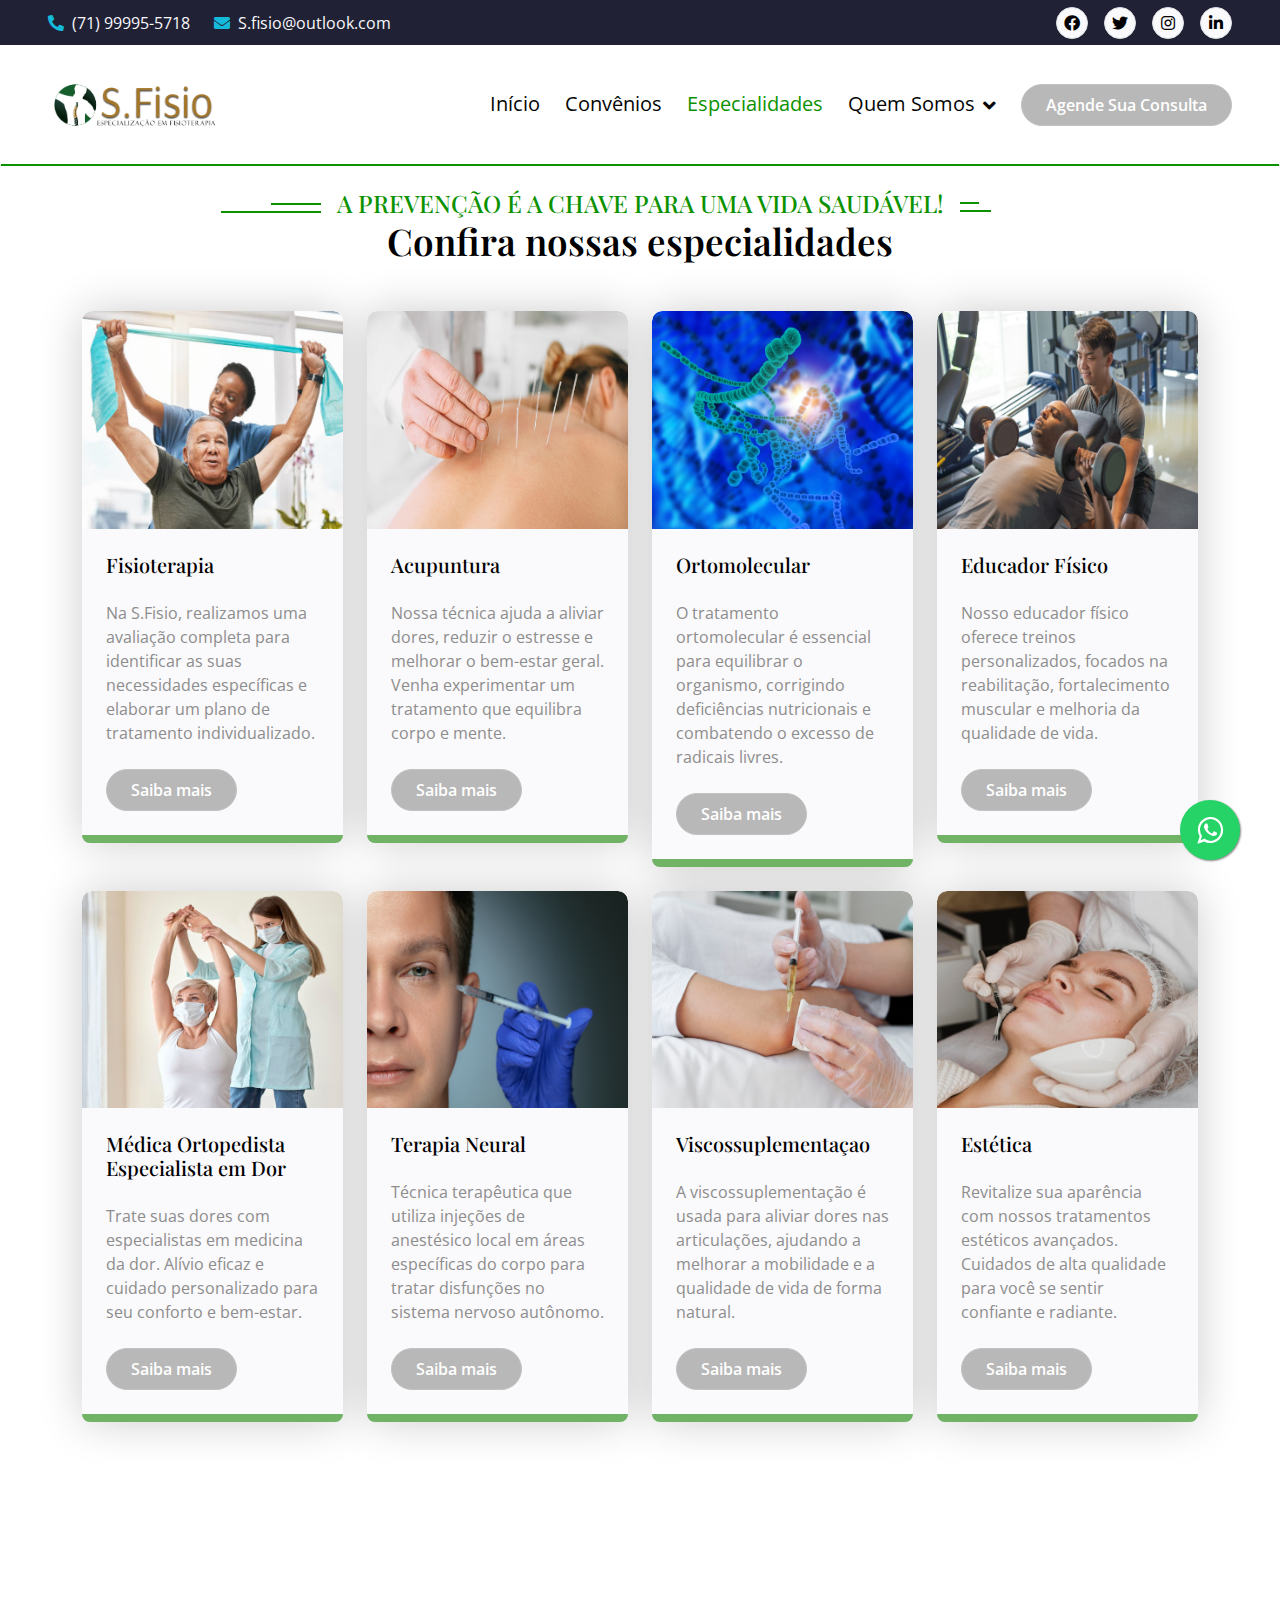
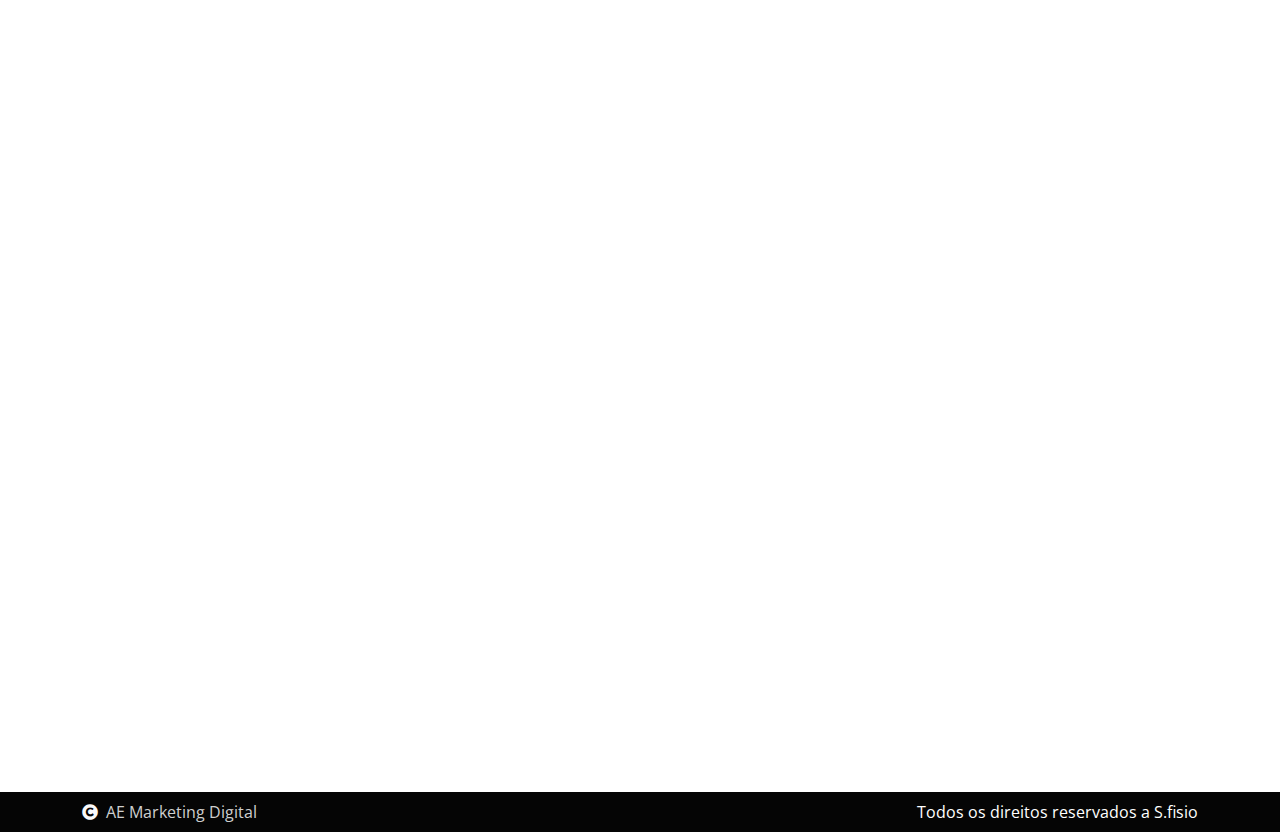
<file: especialidades.html>
<!DOCTYPE html>
<html lang="pt-br">

    <head>
        <meta charset="utf-8">
        <title>S.fisio | Especialidade | Terapia</title>
        <meta content="width=device-width, initial-scale=1.0" name="viewport">
        <meta content="" name="keywords">
        <meta content="" name="description">

        <!-- Google Web Fonts -->
        <link rel="preconnect" href="https://fonts.googleapis.com">
        <link rel="preconnect" href="https://fonts.gstatic.com" crossorigin>
        <link href="https://fonts.googleapis.com/css2?family=Open+Sans:wght@400;500;600&family=Playfair+Display:wght@400;500;600&display=swap" rel="stylesheet"> 

        <!-- Icon Font Stylesheet -->
        <link rel="stylesheet" href="https://use.fontawesome.com/releases/v5.15.4/css/all.css"/>
        <link href="https://cdn.jsdelivr.net/npm/bootstrap-icons@1.4.1/font/bootstrap-icons.css" rel="stylesheet">

        <!-- Libraries Stylesheet -->
        <link href="lib/animate/animate.min.css" rel="stylesheet">
        <link href="lib/owlcarousel/assets/owl.carousel.min.css" rel="stylesheet">


        <!-- Customized Bootstrap Stylesheet -->
        <link href="css/bootstrap.min.css" rel="stylesheet">

        <!-- Template Stylesheet -->
        <link href="css/style.css" rel="stylesheet">
        <link rel="stylesheet" href="https://maxcdn.bootstrapcdn.com/font-awesome/4.5.0/css/font-awesome.min.css">
      
<script type="text/javascript">
    window.onload = function() {
        // Cria o botão do WhatsApp dinamicamente
        var script = document.createElement('div');
        script.innerHTML = `
            <a href="https://wa.me/5571999955718?text=Olá%20quero%20agendar%20uma%20avaliação!"
               class="whatsapp-button" target="_blank">
                <i class="fa fa-whatsapp"></i>
            </a>
            <style>
                .whatsapp-button {
                    position: fixed;
                    width: 60px;
                    height: 60px;
                    bottom: 40px;
                    right: 40px;
                    background-color: #25d366;
                    color: #FFF;
                    border-radius: 50%;
                    text-align: center;
                    font-size: 30px;
                    box-shadow: 1px 1px 2px #888;
                    z-index: 1000;
                    display: flex;
                    justify-content: center;
                    align-items: center;
                    animation: pulse 1.5s infinite;
                }
                
                .whatsapp-button i {
                    line-height: 60px; /* Garante que o ícone fique centralizado verticalmente */
                }
                
                @keyframes pulse {
                    0% {
                        transform: scale(1);
                    }
                    50% {
                        transform: scale(1.1);
                    }
                    100% {
                        transform: scale(1);
                    }
                }
            </style>
        `;
        document.body.appendChild(script);
    };
</script>
     
    </head>
    <body>
        <!-- Spinner Start -->
        <div id="spinner" class="show bg-white position-fixed translate-middle w-100 vh-100 top-50 start-50 d-flex align-items-center justify-content-center">
            <div class="spinner-border text-primary" style="width: 3rem; height: 3rem;" role="status">
                <span class="sr-only">Loading...</span>
            </div>
        </div>
        <!-- Spinner End -->
        <!-- Topbar Start -->
        <div class="container-fluid bg-dark px-5 d-none d-lg-block">
            <div class="row gx-0 align-items-center" style="height: 45px;">
                <div class="col-lg-8 text-center text-lg-start mb-lg-0">
                    <div class="d-flex flex-wrap">
                        <a href="https://api.whatsapp.com/send?phone=5571999955718&text=Ol%C3%A1,%20quero%20realizar%20uma%20avalia%C3%A7%C3%A3o!" class="text-light me-4"><i class="fas fa-phone-alt text-primary me-2"></i>(71) 99995-5718</a>
                        <a href="#" class="text-light me-0"><i class="fas fa-envelope text-primary me-2"></i>S.fisio@outlook.com</a>
                    </div>
                </div>
                <div class="col-lg-4 text-center text-lg-end">
                    <div class="d-flex align-items-center justify-content-end">
                        <a href="#" class="btn btn-light btn-square border rounded-circle nav-fill me-3"><i class="fab fa-facebook-f"></i></a>
                        <a href="#" class="btn btn-light btn-square border rounded-circle nav-fill me-3"><i class="fab fa-twitter"></i></a>
                        <a href="#" class="btn btn-light btn-square border rounded-circle nav-fill me-3"><i class="fab fa-instagram"></i></a>
                        <a href="#" class="btn btn-light btn-square border rounded-circle nav-fill me-0"><i class="fab fa-linkedin-in"></i></a>
                    </div>
                </div>
            </div>
        </div>
        <!-- Topbar End -->
        <!-- Navbar & Hero Start -->
        <div class="container-fluid position-relative p-0">
            <nav class="navbar navbar-expand-lg navbar-light bg-white px-4 px-lg-5 py-3 py-lg-0">
                <a href="index.html" class="navbar-brand p-0">
                    <img src="imagem/logo.G.png" alt="Logo">
                </a>
                <button class="navbar-toggler" type="button" data-bs-toggle="collapse" data-bs-target="#navbarCollapse">
                    <span class="fa fa-bars"></span>
                </button>
                <div class="collapse navbar-collapse" id="navbarCollapse">
                    <div class="navbar-nav ms-auto py-0">
                        <a href="index.html" class="nav-item nav-link">Início</a>
                        <a href="convenio.html" class="nav-item nav-link">Convênios</a>
                        <a href="especialidades.html" class="nav-item nav-link active">Especialidades</a>
                        <div class="nav-item dropdown">
                            <a href="#" class="nav-link dropdown-toggle" data-bs-toggle="dropdown">Quem Somos</a>
                            <div class="dropdown-menu m-0">
                                <a href="#" class="dropdown-item">Sobre Nós</a>
                                <a href="sobre.nos.html" class="dropdown-item">Nossa Equipe</a>
                                <a href="nossa.equipe.html" class="dropdown-item">História</a>
                                <a href="historia.html" ></a>
                            </div>
                        </div>
                    </div>
                    <a href="https://api.whatsapp.com/send?phone=5571999955718&text=Ol%C3%A1,%20quero%20realizar%20uma%20avalia%C3%A7%C3%A3o!" class="btn btn-primary rounded-pill text-white py-2 px-4 flex-wrap flex-sm-shrink-0">Agende Sua Consulta</a>
                </div>
            </nav>
        </div>
        <!-- Header End -->

        <div class="mt-5 container-fluid service py-5">
            <div class="container py-5">
                <div class="section-title mb-5 wow fadeInUp" data-wow-delay="0.1s">
                    <div class="sub-style">
                        <h4 class="sub-title px-3 mb-0">A prevenção é a chave para uma vida saudável!</h4>
                    </div>
                    <h1 class="display-3 mb-4">Confira nossas especialidades</h1>
                   </div>
                    <div class="row g-4 justify-content-center">
                    <div class="col-md-6 col-lg-4 col-xl-3 wow fadeInUp" data-wow-delay="0.1s">
                        <div class="service-item rounded">
                           <div class="service-img rounded-top">
                                <img src="imagem/fisioterapia.jpeg" class="img-fluid rounded-top w-100" alt="fisioterapia">
                           </div>
                            <div class="service-content rounded-bottom bg-light p-4">
                                <div class="service-content-inner">
                                    <h5 class="mb-4">Fisioterapia</h5>
                                    <p class="mb-4">Na S.Fisio, realizamos uma avaliação completa para identificar as suas necessidades específicas e elaborar um plano de tratamento individualizado.</p>
                                    <a href="#" class="btn btn-primary rounded-pill text-white py-2 px-4 mb-2">Saiba mais</a>
                                </div>
                            </div>
                        </div>
                    </div>
                    <div class="col-md-6 col-lg-4 col-xl-3 wow fadeInUp" data-wow-delay="0.1s">
                        <div class="service-item rounded">
                           <div class="service-img rounded-top">
                                <img src="imagem/acupuntura.jpg" class="img-fluid rounded-top w-100" alt="acupuntura">
                           </div>
                            <div class="service-content rounded-bottom bg-light p-4">
                                <div class="service-content-inner">
                                    <h5 class="mb-4">Acupuntura</h5>
                                    <p class="mb-4">Nossa técnica ajuda a aliviar dores, reduzir o estresse e melhorar o bem-estar geral. Venha experimentar um tratamento que equilibra corpo e mente.
                                   </p>
                                    <a href="#" class="btn btn-primary rounded-pill text-white py-2 px-4 mb-2">Saiba mais</a>
                                </div>
                            </div>
                        </div>
                    </div>
                    <div class="col-md-6 col-lg-4 col-xl-3 wow fadeInUp" data-wow-delay="0.1s">
                        <div class="service-item rounded">
                           <div class="service-img rounded-top">
                                <img src="imagem/ortomolecular.jpg" class="img-fluid rounded-top w-100" alt="Ortomolecular">
                           </div>
                            <div class="service-content rounded-bottom bg-light p-4">
                                <div class="service-content-inner">
                                    <h5 class="mb-4">Ortomolecular</h5>
                                    <p class="mb-4">O tratamento ortomolecular é essencial para equilibrar o organismo, corrigindo deficiências nutricionais e combatendo o excesso de radicais livres.</p>
                                    <a href="#" class="btn btn-primary rounded-pill text-white py-2 px-4 mb-2">Saiba mais</a>
                                </div>
                            </div>
                        </div>
                    </div>
                    <div class="col-md-6 col-lg-4 col-xl-3 wow fadeInUp" data-wow-delay="0.1s">
                        <div class="service-item rounded">
                           <div class="service-img rounded-top">
                                <img src="imagem/educador-fisico.jpg" class="img-fluid rounded-top w-100" alt="Clínico Geral">
                           </div>
                            <div class="service-content rounded-bottom bg-light p-4">
                                <div class="service-content-inner">
                                    <h5 class="mb-4">Educador Físico</h5>
                                    <p class="mb-4">Nosso educador físico oferece treinos personalizados, focados na reabilitação, fortalecimento muscular e melhoria da qualidade de vida.</p>
                                    <a href="#" class="btn btn-primary rounded-pill text-white py-2 px-4 mb-2">Saiba mais</a>
                                </div>
                            </div>
                        </div>
                    </div>
                    <div class="col-md-6 col-lg-4 col-xl-3 wow fadeInUp" data-wow-delay="0.1s">
                        <div class="service-item rounded">
                           <div class="service-img rounded-top">
                                <img src="imagem/da.dor.jpg" class="img-fluid rounded-top w-100" alt="medicina da dor">
                           </div>
                            <div class="service-content rounded-bottom bg-light p-4">
                                <div class="service-content-inner">
                                    <h5 class="mb-4">Médica Ortopedista Especialista em Dor</h5>
                                    <p class="mb-4">Trate suas dores com especialistas em medicina da dor. Alívio eficaz e cuidado personalizado para seu conforto e bem-estar.</p>
                                    <a href="#" class="btn btn-primary rounded-pill text-white py-2 px-4 mb-2">Saiba mais</a>
                                </div>
                            </div>
                        </div>
                    </div>
                    <div class="col-md-6 col-lg-4 col-xl-3 wow fadeInUp" data-wow-delay="0.1s">
                        <div class="service-item rounded">
                           <div class="service-img rounded-top">
                                <img src="imagem/neural.jpg" class="img-fluid rounded-top w-100" alt="ortopedica">
                           </div>
                            <div class="service-content rounded-bottom bg-light p-4">
                                <div class="service-content-inner">
                                    <h5 class="mb-4">Terapia Neural</h5>
                                    <p class="mb-4">Técnica terapêutica que utiliza injeções de anestésico local em áreas específicas do corpo para tratar disfunções no sistema nervoso autônomo.</p>
                                    <a href="#" class="btn btn-primary rounded-pill text-white py-2 px-4 mb-2">Saiba mais</a>
                                </div>
                            </div>
                        </div>
                    </div>
                    <div class="col-md-6 col-lg-4 col-xl-3 wow fadeInUp" data-wow-delay="0.1s">
                        <div class="service-item rounded">
                           <div class="service-img rounded-top">
                                <img src="imagem/viscossuplementaçao.jpg" class="img-fluid rounded-top w-100" alt="ortopedica">
                           </div>
                            <div class="service-content rounded-bottom bg-light p-4">
                                <div class="service-content-inner">
                                    <h5 class="mb-4">Viscossuplementaçao</h5>
                                    <p class="mb-4">A viscossuplementação é usada para aliviar dores nas articulações, ajudando a melhorar a mobilidade e a qualidade de vida de forma natural.</p>
                                    <a href="#" class="btn btn-primary rounded-pill text-white py-2 px-4 mb-2">Saiba mais</a>
                                </div>
                            </div>
                        </div>
                    </div>
                    <div class="col-md-6 col-lg-4 col-xl-3 wow fadeInUp" data-wow-delay="0.1s">
                        <div class="service-item rounded">
                           <div class="service-img rounded-top">
                                <img src="imagem/esteticista.jpg" class="img-fluid rounded-top w-100" alt="esteticista">
                           </div>
                            <div class="service-content rounded-bottom bg-light p-4">
                                <div class="service-content-inner">
                                    <h5 class="mb-4">Estética</h5>
                                    <p class="mb-4">Revitalize sua aparência com nossos tratamentos estéticos avançados. Cuidados de alta qualidade para você se sentir confiante e radiante. </p>
                                    <a href="#" class="btn btn-primary rounded-pill text-white py-2 px-4 mb-2">Saiba mais</a>
                                </div>
                            </div>
                        </div>
                    </div>
                    <div class="col-md-6 col-lg-4 col-xl-3 wow fadeInUp" data-wow-delay="0.1s">
                        <div class="service-item rounded">
                           <div class="service-img rounded-top">
                                <img src="imagem/nutricionista.jpg" class="img-fluid rounded-top w-100" alt="nutricionista">
                           </div>
                            <div class="service-content rounded-bottom bg-light p-4">
                                <div class="service-content-inner">
                                    <h5 class="mb-4">Nutricionista</h5>
                                    <p class="mb-4">Transforme sua saúde com a orientação dos nossos nutricionistas. Planos alimentares feitos sob medida para melhorar sua qualidade de vida.</p>
                                    <a href="#" class="btn btn-primary rounded-pill text-white py-2 px-4 mb-2">Saiba mais</a>
                                </div>
                            </div>
                        </div>
                    </div>
                    <div class="col-md-6 col-lg-4 col-xl-3 wow fadeInUp" data-wow-delay="0.1s">
                        <div class="service-item rounded">
                           <div class="service-img rounded-top">
                                <img src="imagem/ortopedica.jpg" class="img-fluid rounded-top w-100" alt="ortopedica">
                           </div>
                            <div class="service-content rounded-bottom bg-light p-4">
                                <div class="service-content-inner">
                                    <h5 class="mb-4">Ortopedia</h5>
                                    <p class="mb-4">Cuide da sua saúde óssea e articular com nossos especialistas em ortopedia. Tratamentos avançados para sua mobilidade e qualidade de vida. </p>
                                    <a href="#" class="btn btn-primary rounded-pill text-white py-2 px-4 mb-2">Saiba mais</a>
                                </div>
                            </div>
                        </div>
                    </div>
                    <div class="col-md-6 col-lg-4 col-xl-3 wow fadeInUp" data-wow-delay="0.1s">
                        <div class="service-item rounded">
                           <div class="service-img rounded-top">
                                <img src="imagem/psicologo.jpg" class="img-fluid rounded-top w-100" alt="psicologo">
                           </div>
                            <div class="service-content rounded-bottom bg-light p-4">
                                <div class="service-content-inner">
                                    <h5 class="mb-4">Psicólogo</h5>
                                    <p class="mb-4">Te conduziremos à autodescoberta, à compreensão sobre as suas dificuldades e a forma com que se relaciona com o seu “mundo interior” e exterior. </p>
                                    <a href="#" class="btn btn-primary rounded-pill text-white py-2 px-4 mb-2">Saiba mais</a>
                                </div>
                            </div>
                        </div>
                    </div>
                    <div class="col-12 text-center wow fadeInUp" data-wow-delay="0.1s">
                    </div>
                </div>
            </div>
        </div>
        <!-- Services End -->

        <div class="container-fluid footer py-1.5 wow fadeIn" data-wow-delay="0.2s">
            <div class="container py-2">
                <div class="row g-5">
                    <div class="col-md-6 col-lg-6 col-xl-3">
                        <div class="footer-item d-flex flex-column">
                            <h4 class="text-white mb-4"><i class="fas fa-star-of-life me-3"></i>S.Fisio</h4>
                                <div class="d-flex align-items-center">
                                <i class="fas fa-share fa-2x text-white me-2"></i>
                                <a class="btn-square btn btn-primary text-white rounded-circle mx-1" href=""><i class="fab fa-facebook-f"></i></a>
                                <a class="btn-square btn btn-primary text-white rounded-circle mx-1" href=""><i class="fab fa-twitter"></i></a>
                                <a class="btn-square btn btn-primary text-white rounded-circle mx-1" href=""><i class="fab fa-instagram"></i></a>
                                <a class="btn-square btn btn-primary text-white rounded-circle mx-1" href="https://www.instagram.com/s.fisioclinica_/"><i class="fab fa-linkedin-in"></i></a>
                            </div>
                        </div>
                    </div>
                    
                    <div class="col-md-6 col-lg-6 col-xl-3">
                        <div class="footer-item d-flex flex-column">
                            <h4 class="mb-4 text-white">Serviços</h4>
                            <a href=""><i class="fas fa-angle-right me-2"></i>Início</a>
                            <a href="index.html"><i class="fas fa-angle-right me-2"></i> Convenios</a>
                            <a href="convenio.html"><i class="fas fa-angle-right me-2"></i> Especialidades</a>
                         </div>
                    </div>
                    <div class="col-md-6 col-lg-6 col-xl-3">
                        <div class="footer-item d-flex flex-column">
                            <h4 class="mb-4 text-white">Contato - Endereço</h4>
                            <a href=""><i class="fa fa-map-marker-alt me-2"></i>  Ed. Evolution Business - Av. São Rafael, 1405 - loja 09 - São Rafael, Salvador - BA</a>
                            <a href=""><i class="fas fa-envelope me-2"></i> s.fisio.com.br</a>
                            <a href=""><i class="fas fa-envelope me-2"></i>s.fisio@outlook.com</a>
                            <a href=""><i class="fas fa-phone me-2"></i>(71) 3500-5313</a>
                            <a href="https://api.whatsapp.com/send?phone=5571999955718&text=Ol%C3%A1,%20quero%20realizar%20uma%20avalia%C3%A7%C3%A3o!" class="mb-3"><i class="fas fa-print me-2"></i> (71) 99995-5718</a>
                        </div>
                    </div>
                </div>
            </div>
        </div>
        <!-- Footer End -->
        
        <!-- Copyright Start -->
        <div class="container-fluid copyright py-2">
            <div class="container">
                <div class="row g-4 align-items-center">
                    <div class="col-md-6 text-center text-md-start mb-md-0">
                        <span class="text-white"><a href="#"><i class="fas fa-copyright text-light me-2"></i>AE Marketing Digital</a></span>
                    </div>
                    <div class="col-md-6 text-center text-md-end text-white">
                       Todos os direitos reservados a S.fisio<a class="border-bottom" href="https://htmlcodex.com"> <a class="border-bottom"></a>
                    </div>
                </div>
            </div>
        </div>
        <!-- Copyright End -->
        <!-- JavaScript Libraries -->
        <script src="https://ajax.googleapis.com/ajax/libs/jquery/3.6.4/jquery.min.js"></script>
        <script src="https://cdn.jsdelivr.net/npm/bootstrap@5.0.0/dist/js/bootstrap.bundle.min.js"></script>
        <script src="lib/wow/wow.min.js"></script>
        <script src="lib/easing/easing.min.js"></script>
        <script src="lib/waypoints/waypoints.min.js"></script>
        <script src="lib/owlcarousel/owl.carousel.min.js"></script>
        

        <!-- Template Javascript -->
        <script src="js/main.js"></script>
        

        
    </body>

</html>
</file>
<file: css/style.css>
/*** Spinner Start ***/
/*** Spinner ***/
#spinner {
    opacity: 0;
    visibility: hidden;
    transition: opacity .5s ease-out, visibility 0s linear .5s;
    z-index: 99999;
}

#spinner.show {
    transition: opacity .5s ease-out, visibility 0s linear 0s;
    visibility: visible;
    opacity: 1;
}
/*** Spinner End ***/


/*** Button Start ***/
.btn {
    font-weight: 600;
    transition: .5s;
    }

.btn-square {
    width: 32px;
    height: 32px;
}

.btn-sm-square {
    width: 34px;
    height: 34px;
}

.btn-md-square {
    width: 44px;
    height: 44px;
}

.btn-lg-square {
    width: 56px;
    height: 56px;
}

.btn-square,
.btn-sm-square,
.btn-md-square,
.btn-lg-square {
    padding: 0;
    display: flex;
    align-items: center;
    justify-content: center;
    font-weight: normal;
    border-radius: 50%;
}

.btn.btn-primary {
    box-shadow: inset 0 0 0 0 var(--bs-primary);
}

.btn.btn-primary:hover {
    box-shadow: inset 300px 0 0 0 var(--bs-light) !important;
    color: var(--bs-primary) !important;
}

.btn.btn-light {
    box-shadow: inset 0 0 0 0 var(--bs-primary);
}

.btn.btn-light:hover {
    box-shadow: inset 300px 0 0 0 var(--bs-primary);
    color: var(--bs-light) !important;
}

.btn-hover {
    transition: 0.5s;
}

.btn-hover:hover {
    color: var(--bs-secondary) !important;
}

/*** Section Title Start ***/
.section-title {
    max-width: 900px;
    text-align: center;
    margin: 0 auto;
}

.section-title .sub-style {
    position: relative;
    display: inline-block;
    text-transform: uppercase;
    color: var(--bs-primary);
}

.section-title .sub-style::before {
    content: "";
    width: 100px;
    position: absolute;
    top: 50%;
    left: 0;
    transform: translateY(-50%);
    margin-top: 8px;
    margin-left: -100px;
    border: 1px solid var(--bs-primary) !important;
}

.section-title .sub-style::after {
    content: "";
    width: 50px;
    position: absolute;
    top: 50%;
    left: 0;
    transform: translateY(-50%);
    margin-bottom: 5px;
    margin-left: -50px;
    border: 1px solid var(--bs-primary) !important;
}
.sub-title {
    position: relative;
    display: inline-block;
    text-transform: uppercase;
    color: var(--bs-primary);
}

.sub-title::before {
    content: "";
    width: 5%; /* Alterado para percentual */
    position: absolute;
    top: 50%;
    right: 0;
    transform: translateY(-50%);
    margin-top: 8px;
    margin-right: -5%; /* Alterado para percentual */
    border: 1px solid var(--bs-primary) !important;
}

.sub-title::after {
    content: "";
    width: 3%; /* Alterado para percentual */
    position: absolute;
    top: 50%;   
    right: 0;
    transform: translateY(-50%);
    margin-bottom: 8px;
    margin-right: -3%; /* Alterado para percentual */
    border: 1px solid var(--bs-primary) !important;
}


/*** Topbar Start ***/
.fixed-top .container {
    transition: 0.5s;
}

.topbar {
    padding: 2px 10px 2px 20px;
    background: var(--bs-primary) !important;
}

.topbar a,
.topbar a i {
    transition: 0.5s;
}

.topbar a:hover,
.topbar a i:hover {
    color: var(--bs-secondary) !important;
}


@media (max-width: 576px) {
    .topbar {
        display: none;    
    }
}
/*** Topbar End ***/


/*** Navbar ***/
.navbar-light .navbar-nav .nav-link {
    font-family: "font awesome 5 Free"
    position: relative;
    margin-right: 25px;
    padding: 35px 0;
    color: var(--bs-dark) !important;
    font-size: 20px;
    font-weight: 400;
    outline: none;
    transition: .5s;
}

.sticky-top.navbar-light .navbar-nav .nav-link {
    padding: 20px 0;
    color: var(--dark) !important;
}

.navbar-light .navbar-nav .nav-link:hover,
.navbar-light .navbar-nav .nav-link.active {
    color: var(--bs-primary) !important;
}

.navbar-light .navbar-brand img {
    max-height: 120px;
    transition: .5s;
}

.sticky-top.navbar-light .navbar-brand img {
    max-height: 45px;
}

.navbar .dropdown-toggle::after {
    border: none;
    content: "\f107";
    font-family: "Font Awesome 5 Free";
    font-weight: 600;
    vertical-align: middle;
    margin-left: 8px;
}

@media (min-width: 1200px) {
    .navbar .nav-item .dropdown-menu {
        display: block;
        visibility: hidden;
        top: 100%;
        transform: rotateX(-75deg);
        transform-origin: 0% 0%;
        border: 0;
        border-radius: 10px;
        transition: .5s;
        opacity: 0;
    }
}

.dropdown .dropdown-menu a:hover {
    background: var(--bs-primary);
    color: var(--bs-white);
}

.navbar .nav-item:hover .dropdown-menu {
    transform: rotateX(0deg);
    visibility: visible;
    background: var(--bs-light) !important;
    transition: .5s;
    opacity: 1;
}

@media (max-width: 991.98px) {
    .sticky-top.navbar-light {
        position: relative;
        background: var(--bs-white);
    }

    .navbar.navbar-expand-lg .navbar-toggler {
        padding: 10px 30px;
        border: 1px solid var(--bs-primary);
        color: var(--bs-primary);
    }

    .navbar-light .navbar-collapse {
        margin-top: 15px;
        border-top: 1px solid #DDDDDD;
    }

    .navbar-light .navbar-nav .nav-link,
    .sticky-top.navbar-light .navbar-nav .nav-link {
        padding: 10px 0;
        margin-left: 0;
        color: var(--bs-dark) !important;
    }

    .navbar-light .navbar-brand img {
        max-height: 45px;
    }
}

@media (min-width: 992px) {
    .navbar-light {
        position: absolute;
        width: 100%;
        top: 0;
        left: 0;
        border-bottom: 1px solid rgba(0, 182, 9, 0.24);
        z-index: 999;
    }
    
    .sticky-top.navbar-light {
        position: fixed;
        background: var(--bs-light) !important;
    }

    .navbar-light .navbar-nav .nav-link::before {
        position: absolute;
        content: "";
        width: 0;
        height: 2px;
        bottom: -1px;
        left: 50%;
        background: var(--bs-primary);
        transition: .5s;
    }

    .navbar-light .navbar-nav .nav-link:hover::before,
    .navbar-light .navbar-nav .nav-link.active::before {
        width: calc(100% - 2px);
        left: 1px;
    }

    .navbar-light .navbar-nav .nav-link.nav-contact::before {
        display: none;
    }
}
/*** Carousel Hero Header Start ***/
.header-carousel {
    position: relative; 
}

.header-carousel .owl-nav .owl-prev {
    position: absolute;
    width: 70px;
    height: 70px;
    top: 50%;
    left: 20px;
    transform: translateY(-50%);
    border-radius: 50%;
    background: var(--bs-primary);
    color: var(--bs-white);
    font-size: 30px;
    display: flex;
    align-items: center;
    justify-content: center;
    transition: 0.5s;
}

.header-carousel .owl-nav .owl-next {
    position: absolute;
    width: 70px;
    height: 70px;
    top: 50%;
    right: 20px;
    transform: translateY(-50%);
    border-radius: 50%;
    background: var(--bs-primary);
    color: var(--bs-white);
    font-size: 30px;
    display: flex;
    align-items: center;
    justify-content: center;
    transition: 0.5s;
}


.header-carousel .owl-nav .owl-prev,
.header-carousel .owl-nav .owl-next {
    z-index: 1000; /* Garante que as setas fiquem por cima dos outros elementos */
    position: absolute;
    background-color: var(--bs-primary);
    color: var(--bs-white);
    border-radius: 50%;
    transition: 0.3s ease;
}

/* Para telas menores */
@media (max-width: 576px) {
    .header-carousel .owl-nav .owl-prev,
    .header-carousel .owl-nav .owl-next {
        top: 50%; /* Alinha as setas ao meio da altura do carrossel */
        left: 10px; /* Ajuste a posição da seta à esquerda */
        right: 10px; /* Ajuste a posição da seta à direita */
        width: 40px; /* Reduz o tamanho das setas */
        height: 40px; /* Reduz o tamanho das setas */
        font-size: 20px; /* Reduz o tamanho do ícone */
    }
    
    /* Para evitar sobreposição com o conteúdo do carrossel */
    .header-carousel .header-carousel-item .carousel-caption {
        padding-top: 50px;
    }
}


.header-carousel .header-carousel-item,
.header-carousel .header-carousel-item img {
    position: relative;
    width: 100%;
    height: 480px;
    margin-top: 95px;
    display: block;
    object-fit: cover;
    transition: 0.8s;
    filter: none;
}
.header-carousel .header-carousel-item,
.header-carousel .header-carousel-item img,
.header-carousel .header-carousel-item video {
    height: 100%;
    background-color: transparent; /* Remover qualquer fundo cinza */
}
.header-carousel-item {
    background-color: #000; /* Cor de fundo neutra */
}

@media (max-width: 992px) {
    .header-carousel .header-carousel-item,
    .header-carousel .header-carousel-item img {
        margin-top: 0;
        transition: 0.6s;
     }

}

@media (min-width: 992px) {
    .header-carousel .owl-nav .owl-prev,
    .header-carousel .owl-nav .owl-next {
        display: none;
    }
}

.header-carousel .header-carousel-item .carousel-caption {
    width: 100%;
    height: 100%;
    position: absolute;
    top: 0;
    left: 0;
    padding: 100px 0;
    display: flex;
    align-items: center;
    justify-content: center;
    background: rgba(0, 0, 0, 0.068);
}

.header-carousel .header-carousel-item .carousel-caption .carousel-caption-content {
    position: relative;
    width: 75%;
    
}
/*** Carousel Hero Header End ***/

/*** Single Page Hero Header Start ***/
.bg-breadcrumb {
    background: linear-gradient(rgba(0, 0, 0, 0.5), rgba(0, 0, 0, 0.5)), url(../img/carousel-2.jpg);
    background-position: center center;
    background-repeat: no-repeat;
    background-size: cover;
    padding: 160px 0 60px 0;
}

.bg-breadcrumb .breadcrumb-item a {
    color: var(--bs-white) !important;
}
/*** Single Page Hero Header End ***/


/*** Service Start ***/
.service .service-item {
    box-shadow: 0 0 45px rgba(0, 0, 0, .2) ;
}

.service .service-item .service-img {
    position: relative;
    overflow: hidden;
    z-index: 1;
}

.service .service-item .service-img img {
    transition: 0.5s;
}

.service .service-item .service-img::before {
    width: 100%;
    height: 0;
    position: absolute;
    content: "";
    top: 0;
    left: 0;
    border-top-right-radius: 10px;
    border-top-left-radius: 10px;
    transition: 0.5s;
    z-index: 5;
    
}

.service .service-item:hover .service-img::before {
    height: 100%;
    background: rgba(116, 116, 116, 0.3);
}

.service .service-item .service-img:hover img {
    transform: scale(1.3);
}

.service .service-item .service-content {
    position: relative;
    z-index: 2;

}

.service .service-item .service-content::before {
    width: 100%;
    height: 8px;
    position: absolute;
    content: "";
    bottom: 0;
    left: 0;
    border-bottom-left-radius: 10px;
    border-bottom-right-radius: 10px;
    background: rgba(23, 133, 1, 0.603);
    transition: 0.5s;
    z-index: 3;
}

.service .service-item:hover .service-content::before {
    background: rgba(145, 145, 145, 0.336);
    height: 100%;
}

.service .service-item .service-content .service-content-inner {
    transition: 0.5s;
}


.service .service-item:hover .service-content .service-content-inner {
    position: relative;
    color: var(--bs-white) !important;
    z-index: 9;
}
.service .service-item:hover .service-content .service-content-inner h5 {
    color: var(--bs-secondary);
}

/*** Service End ***/

/*** About Start ***/
.about .about-img {
    position: relative;
    overflow: hidden;
    height: 100%;
    border-radius: 10px;
}

.about .about-img .about-img-inner {
    position: absolute;
    left: 0; 
    bottom: 0; 
    border: 10px solid; 
    border-color: var(--bs-white) var(--bs-white) var(--bs-white) var(--bs-white);
    border-radius: 50%;

}

.about .about-img .about-experience {
    position: absolute;
    top: 125px; 
    left: -125px; 
    transform: rotate(-90deg);
    background: transparent;
    color: var(--bs-primary);
    font-size: 20px;
    font-weight: 600;
    letter-spacing: 4px;
}

/*** About End ***/

/*** Feature Start ***/
.feature .feature-item {
    position: relative;
    display: flex;
    border: 1px solid var(--bs-primary);
    border-radius: 10px;
    background: var(--bs-light);
    transition: 0.5s;

}

.feature .feature-item::before {
    width: 0;
    height: 100%;
    content: "";
    position: absolute;
    top: 0;
    left: 0;
    border-radius: 10px;
    transition: 0.5s;
}

.feature .feature-item:hover::before {
    width: 100%;
    background: var(--bs-primary);
}

.feature .feature-item .feature-icon {
    display: inline-flex;
    border-radius: 10px;
    transition: 0.5s;
}

.feature .feature-item:hover .feature-icon {
    position: relative;
    z-index: 2;
}

.feature .feature-item:hover .feature-content {
    position: relative;
    color: var(--bs-white);
    z-index: 2;
}

.feature .feature-item:hover .feature-content h5 {
    color: var(--bs-dark);
}
/*** Feature End ***/


/*** Appointment Start ***/
.appointment {
    background: linear-gradient(rgba(255, 255, 255, 0.9), rgba(255, 255, 255, 0.9)), url(../img/carousel-2.jpg);
    background-position: center center;
    background-repeat: no-repeat;
    background-size: cover;
    background-attachment: fixed;
}

.appointment .appointment-form {
    background: rgba(0, 119, 6, 0.233);
}

.appointment .appointment-form .btn.btn-primary {
    box-shadow: inset 0 0 0 0 var(--bs-primary);
}

.appointment .appointment-form .btn.btn-primary:hover {
    box-shadow: inset 600px 0 0 0 var(--bs-light) !important;
    color: var(--bs-primary) !important;
}
/*** Youtube Video start ***/
.video {
    position: relative;
}

.video .btn-play {
    position: absolute;
    z-index: 3;
    top: 50%;
    left: 50%;
    transform: translate(-50%, -50%);
    box-sizing: content-box;
    display: block;
    width: 33px;
    height: 44px;
    border-radius: 50%;
    transition: 0.5s;
    

}

.video .btn-play:before {
    content: "";
    position: absolute;
    z-index: 0;
    left: 50%;
    top: 50%;
    transform: translate(-50%, -50%);
    display: block;
    width: 115px;
    height: 115px;
    background: var(--bs-primary);
    border-radius: 50%;
    animation: pulse-border 1500ms ease-out infinite;
    transition: 0.5s;
}

.video .btn-play:after {
    content: "";
    position: absolute;
    z-index: 1;
    left: 50%;
    top: 50%;
    transform: translate(-50%, -50%);
    display: block;
    width: 100px;
    height: 100px;
    background: var(--bs-secondary);
    border-radius: 50%;
    transition: all 300ms;
}

.video .btn-play span {
    display: block;
    position: relative;
    z-index: 3;
    width: 0;
    height: 0;
    border-left: 33px solid var(--bs-white);
    border-top: 22px solid transparent;
    border-bottom: 22px solid transparent;
    margin-left: 5px;
}

@keyframes pulse-border {
    0% {
        transform: translateX(-50%) translateY(-50%) translateZ(0) scale(1);
        opacity: 1;
    }

    100% {
        transform: translateX(-50%) translateY(-50%) translateZ(0) scale(1.5);
        opacity: 0;
    }
}

#videoModal {
    z-index: 99999;
}

#videoModal .modal-dialog {
    position: relative;
    max-width: 800px;
    margin: 60px auto 0 auto;
}

#videoModal .modal-body {
    position: relative;
    padding: 0px;
}

#videoModal .close {
    position: absolute;
    width: 30px;
    height: 30px;
    right: 0px;
    top: -30px;
    z-index: 999;
    font-size: 30px;
    font-weight: normal;
    color: #ffffff;
    background: #000000;
    opacity: 1;
}
/*** Youtube Video End ***/
/*** Appointment End ***/


/*** Team Start ***/
.team .team-item .team-img {
    position: relative;
    overflow: hidden;
}

.team .team-item .team-img::before {
    position: absolute;
    content: "";
    width: 100%;
    height: 100%;
    top: 0;
    left: 0;
    border-top-right-radius: 10px;
    border-top-left-radius: 10px;
    transition: 0.5s;
}

.team .team-item .team-img .team-icon {
    position: absolute;
    bottom: -125px;
    left: 50%;
    transform: translateX(-50%);
    transition: 0.5s;
}

.team .team-item .team-img:hover .team-icon {
    margin-bottom: 145px;
}

.team .team-item:hover .team-img::before {
    background: rgba(150, 150, 150, 0.3);
}

.team .team-item .team-content {
    color: var(--bs-primary);
    transition: 0.5s;
}

.team .team-item .team-content h5 {
    color: var(--bs-secondary);
    transition: 0.5s;
}

.team .team-item:hover .team-content h5 {
    color: var(--bs-dark);
}

.team .team-item:hover .team-content {
    background: var(--bs-primary);
    color: var(--bs-white);
}
/*** Team End ***/


/*** testimonial Start ***/
.testimonial {
    background: linear-gradient(rgb(112, 112, 112), rgba(10, 117, 0, 0.884)), url(../img/carousel-1.jpg);
    background-position: center center;
    background-repeat: no-repeat;
    background-size: cover;
    background-attachment: fixed;
}

.testimonial .testimonial-item .testimonial-inner {
    display: flex;
    flex-direction: column;
    align-items: center;
    text-align: center;
    border-radius: 10px;
    background: transparent;
}

.testimonial .testimonial-item .testimonial-inner .testimonial-inner-img {
    width: 100px;
    height: 100px;
    border-radius: 50%;
    border: 5px solid var(--bs-white);
}

.testimonial .testimonial-carousel.owl-carousel {
    position: relative;
}

.testimonial .testimonial-carousel .owl-nav .owl-prev {
    position: absolute;
    top: 50%;
    left: -20px;
    transform: translateY(-50%);
    width: 60px;
    height: 60px;
    border-radius: 50%;
    display: flex;
    align-items: center;
    justify-content: center;
    font-size: 20px;
    background: var(--bs-light);
    color: var(--bs-primary);
    transition: 0.5s;
}

.testimonial .testimonial-carousel .owl-nav .owl-next {
    position: absolute;
    top: 50%;
    right: -20px;
    transform: translateY(-50%);
    width: 60px;
    height: 60px;
    border-radius: 50%;
    display: flex;
    align-items: center;
    justify-content: center;
    font-size: 20px;
    background: var(--bs-light);
    color: var(--bs-primary);
    transition: 0.5s;
}


.testimonial .testimonial-carousel .owl-nav .owl-prev:hover,
.testimonial .testimonial-carousel .owl-nav .owl-next:hover {
    box-shadow: inset 100px 0 0 0 var(--bs-primary) !important;
    color: var(--bs-white) !important;
}


@media (max-width: 900px) {
    .testimonial .testimonial-carousel .owl-nav .owl-prev {
        margin-top: -190px;
        margin-left: 40px;
    }

    .testimonial .testimonial-carousel .owl-nav .owl-next {
        margin-top: -190px;
        margin-right: 40px;
    }
    
}

.testimonial-carousel .owl-dots {
    display: flex;
    justify-content: center;
    margin-top: 20px;
}

.testimonial-carousel .owl-dots .owl-dot {
    width: 20px;
    height: 20px;
    border-radius: 50%;
    margin-right: 15px;
    border: 1px solid var(--bs-white);
    background: transparent;
    transition: 0.5s;
}

.testimonial-carousel .owl-dots .owl-dot.active {
    width: 20px;
    height: 20px;
    background: var(--bs-secondary) !important;
}

.testimonial-carousel .owl-dots .owl-dot span {
    position: relative;
    margin-top: 50%;
    margin-left: 50%;
    transform: translate(-50%, -50%);
    display: flex;
    align-items: center;
    justify-content: center;
}

.testimonial-carousel .owl-dots .owl-dot span::after {
    content: "";
    position: absolute;
    top: 50%;
    right: 1px;
    transform: translateY(-50%);
    width: 8px;
    height: 8px;
    border-radius: 8px;
    display: flex;
    align-items: center;
    justify-content: center;
    text-align: center;
    background: var(--bs-white);
}

.testimonial .testimonial-carousel .testimonial-item .testimonial-inner p.fs-7 {
    transition: 0.5s;
}

@media (min-width: 900px) {
    .testimonial .testimonial-carousel .testimonial-item .testimonial-inner p.fs-7 {
        font-size: 20px;
    }
}


/* Testimonial Section Title Start */
.testimonial .section-title {
    max-width: 900px;
    text-align: center;
    margin: 0 auto;
}

.testimonial .section-title .sub-style {
    position: relative;
    display: inline-block;
    text-transform: uppercase;
    color: var(--bs-primary);
}

.testimonial .section-title .sub-style::before {
    content: "";
    width: 100px;
    position: absolute;
    top: 50%;
    left: 0;
    transform: translateY(-50%);
    margin-top: 8px;
    margin-left: -100px;
    border: 1px solid var(--bs-white) !important;
}

.testimonial .section-title .sub-style::after {
    content: "";
    width: 50px;
    position: absolute;
    top: 50%;
    left: 0;
    transform: translateY(-50%);
    margin-bottom: 5px;
    margin-left: -50px;
    border: 1px solid var(--bs-white) !important;
}

.testimonial .section-title .sub-title {
    position: relative;
    display: inline-block;
    text-transform: uppercase;
    color: var(--bs-primary);
}

.testimonial .section-title .sub-title::before {
    content: "";
    width: 100px;
    position: absolute;
    top: 50%;
    right: 0;
    transform: translateY(-50%);
    margin-top: 8px;
    margin-right: -100px;
    border: 1px solid var(--bs-white) !important;
}

.testimonial .section-title .sub-title::after {
    content: "";
    width: 50px;
    position: absolute;
    top: 50%;
    right: 0;
    transform: translateY(-50%);
    margin-bottom: 8px;
    margin-right: -50px;
    border: 1px solid var(--bs-white) !important;
}
/*** Testimonial End ***/

/*** Contact Start ***/
.contact {
    background: linear-gradient(rgba(141, 141, 141, 0.9), rgba(151, 151, 151, 0.9)), url(../img/carousel-1.jpg);
    background-position: center center;
    background-repeat: no-repeat;
    background-size: cover;
    background-attachment: fixed;
}


.contact .contact-form .btn.btn-light {
    box-shadow: inset 0 0 0 0 var(--bs-primary);
}

.contact .contact-form .btn.btn-light:hover {
    box-shadow: inset 600px 0 0 0 var(--bs-primary) !important;
    color: var(--bs-white) !important;
}

.contact .contact-form .form-floating input,
.contact .contact-form .form-floating textarea,
.contact .contact-form .form-floating label {
    color: var(--bs-light);
}

/* Testimonial Section Title Start */
.contact .section-title {
    max-width: 900px;
    text-align: center;
    margin: 0 auto;
}

.contact .section-title .sub-style {
    position: relative;
    display: inline-block;
    text-transform: uppercase;
    color: var(--bs-primary);
}

.contact .section-title .sub-style::before {
    content: "";
    width: 100px;
    position: absolute;
    top: 50%;
    left: 0;
    transform: translateY(-50%);
    margin-top: 8px;
    margin-left: -100px;
    border: 1px solid var(--bs-white) !important;
}

.contact .section-title .sub-style::after {
    content: "";
    width: 50px;
    position: absolute;
    top: 50%;
    left: 0;
    transform: translateY(-50%);
    margin-bottom: 5px;
    margin-left: -50px;
    border: 1px solid var(--bs-white) !important;
}

.contact .section-title .sub-title {
    position: relative;
    display: inline-block;
    text-transform: uppercase;
    color: var(--bs-primary);
}

.contact .section-title .sub-title::before {
    content: "";
    width: 100px;
    position: absolute;
    top: 50%;
    right: 0;
    transform: translateY(-50%);
    margin-top: 8px;
    margin-right: -100px;
    border: 1px solid var(--bs-white) !important;
}

.contact .section-title .sub-title::after {
    content: "";
    width: 50px;
    position: absolute;
    top: 50%;
    right: 0;
    transform: translateY(-50%);
    margin-bottom: 8px;
    margin-right: -50px;
    border: 1px solid var(--bs-white) !important;
}
/*** Contact End ***/
/*** Footer Start ***/
.footer {
    background: linear-gradient(rgba(0, 0, 0, 0.849), rgba(0, 0, 0, 0.856)), url(../img/carousel-2.jpg);
    background-position: center center;
    background-repeat: no-repeat;
    background-size: cover;
}
.footer .footer-item a {
    line-height: 30px;
    color: var(--bs-body);
  }

.footer .footer-item p {
    line-height: 30px;   
}

/*** Footer End ***/

/*** copyright Start ***/
.copyright {
    background: var(--bs-dark) !important;
    margin-bottom: -20%;
}
/*** copyright end ***/
.custom-img-container {
    text-align: center; /* Centraliza a imagem horizontalmente */
    margin-top: -10%;
}

.custom-img {
    width: 700px;
    height: 500px;
    display: inline-block; /* Para garantir que a imagem se comporte corretamente */
}

@media (max-width: 768px) {
    .custom-img {
        width: 100%;
        height: auto;
    }
    .custom-img-container {
        margin-top: 0;
    }
}
/* Estilização do h1 */
.title h1 {
    font-family:Verdana, Geneva, Tahoma, sans-serif;
    font-size: 2rem; /* Tamanho maior para destaque */
    color: #096d00; /* Cor contrastante (azul escuro neste caso) */
    text-align: center;
    text-shadow: 2px 2px 5px rgba(0, 0, 0, 0.3); /* Sombra sutil para criar contraste */
    margin-top: 70px;
    letter-spacing: 1px; /* Espaçamento entre letras para dar mais impacto */
    z-index: 999;
}

/* Botão suave para voltar à página inicial */
.button-container {
    display: flex;
    justify-content: center;
    margin-top: 30px;
}

.btn-home {
    background-color: #ff0000; /* Cor do botão */
    color: white;
    padding: 12px 24px;
    text-decoration: none;
    font-size: 1.5rem;
    border-radius: 30px; /* Bordas arredondadas para um visual suave */
    transition: background-color 0.3s ease, transform 0.3s ease; /* Transições suaves */
}

.btn-home:hover {
    background-color: #05a0008c; /* Cor mais escura ao passar o mouse */
    transform: scale(1.05); /* Leve efeito de zoom */
}

/* Estilo responsivo para h1 */
@media (max-width: 768px) {
    .title h1 {
        font-size: 2rem; /* Ajustar o tamanho para telas menores */
    }
}
</file>
